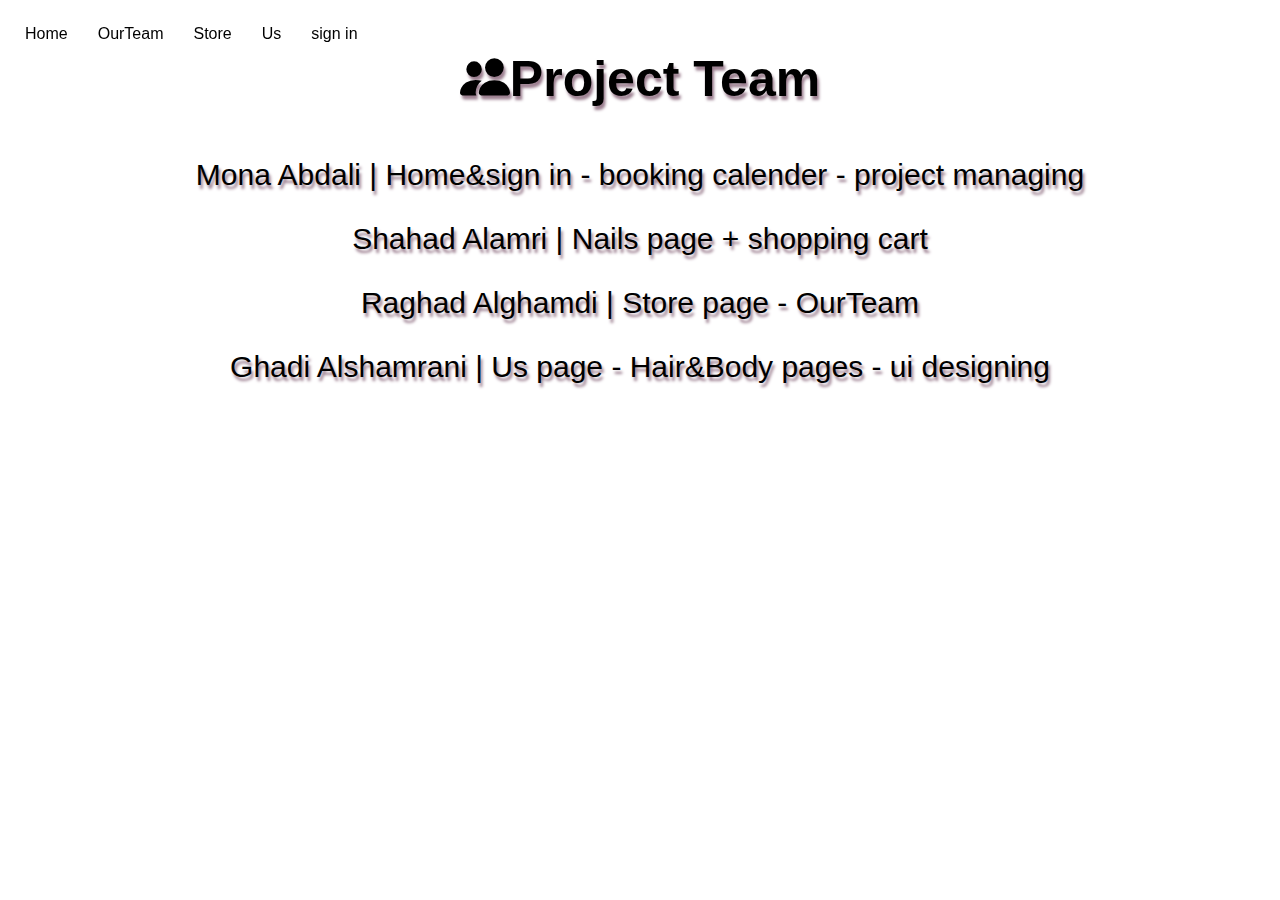
<file: about.html>
<!DOCTYPE html>
<html lang="en">
<head>
  <link rel="stylesheet" href="https://cdn.jsdelivr.net/npm/bootstrap-icons@1.11.1/font/bootstrap-icons.css">
    <link rel="stylesheet" href="aboutstyle.css">
    <title>OURTEAM</title>
</head>
<body>
    <!-- Navigation bar -->
    <ul>
        <li><a href="index.html" onclick="toggleCard()">Home</a></li>
        <li><a href="team.html" onclick="toggleCard()">OurTeam</a></li>
        <li><a href="store.html" onclick="toggleCard()">Store</a></li>
        <li><a href="about.html" onclick="toggleCard()">Us</a></li>
        <li style="float:right"><a href="sign.html" onclick="toggleCard()">sign in</a></li>
    </ul>

     <h3 class="GroupNames"><i class="bi bi-people-fill"></i>Project Team</h3>
     <div id="nameContainer"></div>

      <script>
 let teamMembers = [
  'Ghadi Alshamrani | Us page - Hair&Body pages  - ui designing',
  'Mona Abdali | Home&sign in - booking calender - project managing ',
  'Raghad Alghamdi | Store page - OurTeam ',
  'Shahad Alamri | Nails page + shopping cart ',
];

teamMembers.sort(() => Math. random ( ) - 0.5);
nameContainer = document. getElementById( 'nameContainer');
teamMembers. forEach(member => {
const memberElement = document. createElement ('p');
memberElement. textContent = member;
nameContainer.appendChild(memberElement);
});

</script>


</body>
</html>
</file>
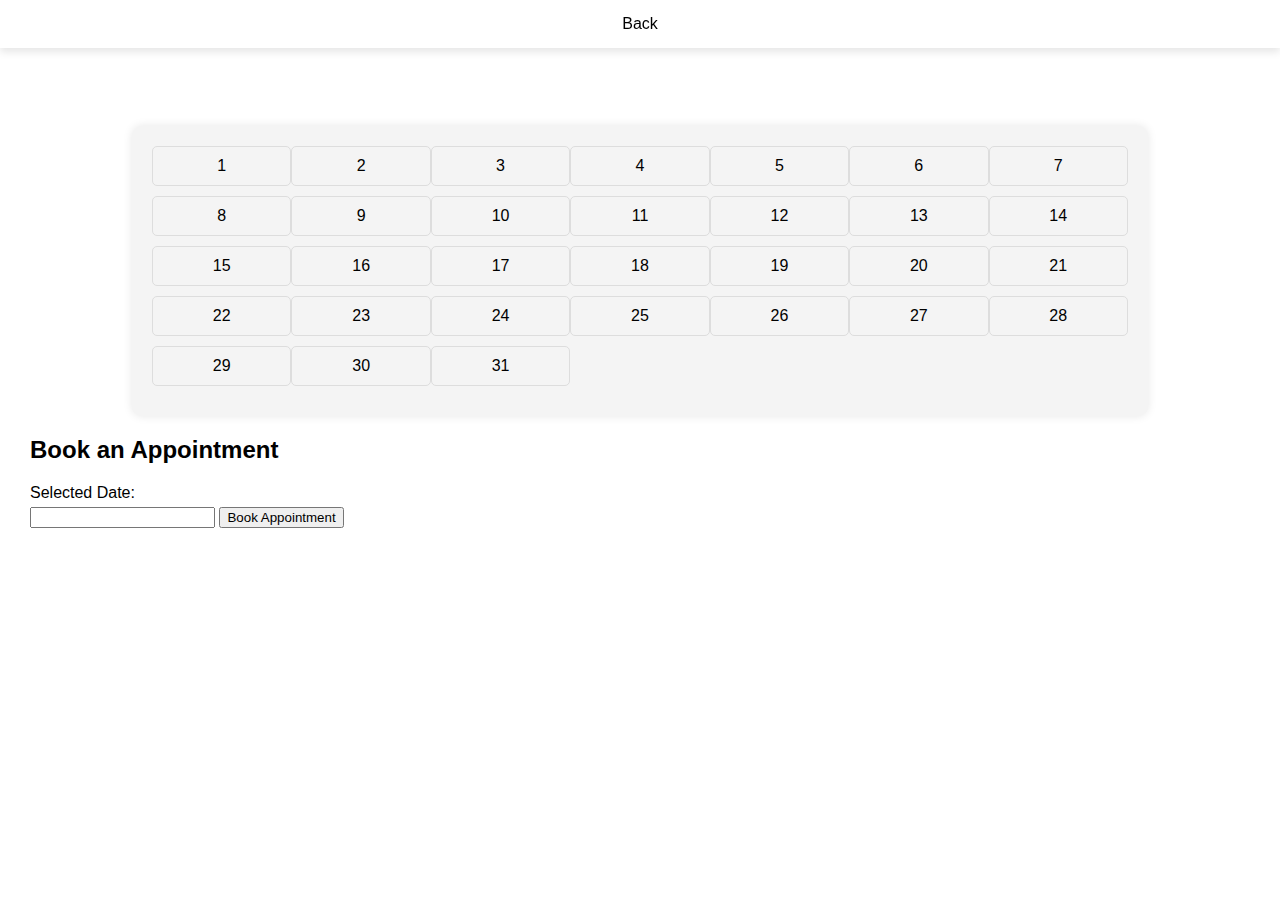
<file: Appointment.html>
<!DOCTYPE html>
<html lang="en">

<head>
    <meta charset="UTF-8">
    <meta name="viewport" content="width=device-width, initial-scale=1.0">
    <title>Appointment Booking</title>
    <style>
        body {
            font-family: 'Arial', sans-serif;
            margin: 30px;
            padding: 0;
            direction: ltr;
        }

        /* Navigation bar styling */
        ul {
            list-style-type: none;
            margin: 0;
            padding: 0;
            position: fixed;
            top: 0;
            left: 0;
            z-index: 100;
            background-color: white;
            display: flex;
            justify-content: space-around;
            align-items: center;
            width: 100%;
            box-shadow: 0px 4px 8px rgba(0, 0, 0, 0.1);
        }

        li {
            display: inline;
            color: black;
        }

        a {
            display: block;
            padding: 15px;
            color: black;
            text-decoration: none;
        }

        .calendar {
            width: 80%;
            margin: auto;
            padding: 20px;
            background-color: #f4f4f4;
            border-radius: 10px;
            box-shadow: 0 0 10px rgba(0, 0, 0, 0.1);
            margin-top: 60px; /* Adjusted margin to avoid overlap with the navbar */
        }

        .day {
            display: inline-block;
            width: 14.2857%;
            box-sizing: border-box;
            text-align: center;
            padding: 10px;
            margin-bottom: 10px;
            border: 1px solid #ddd;
            border-radius: 5px;
            cursor: pointer;
        }

        .day:hover {
            background-color: #e6e6e6;
        }

        .selected {
            background-color: #4CAF50;
            color: white;
        }

        .appointment-form {
            margin-top: 20px;
        }

        .appointment-form label {
            display: block;
            margin-bottom: 5px;
        }

        .confirmation-message {
            display: none;
            padding: 10px;
            background-color: #4CAF50;
            color: white;
            border-radius: 5px;
            margin-top: 10px;
        }
    </style>
</head>

<body>
    <!-- Navigation bar -->
    <ul>
        <li><a href="hair.html" style="color: black;">Back</a></li>
    </ul><br><br>

    <div class="calendar" id="calendar"></div>
    <div class="appointment-form" id="appointmentForm">
        <h2>Book an Appointment</h2>
        <label for="selectedDate">Selected Date:</label>
        <input type="text" id="selectedDate" readonly>
        <button onclick="bookAppointment()">Book Appointment</button>
        <div class="confirmation-message" id="confirmationMessage">Successfully booked! Looking forward to seeing you.</div>
    </div>

    <script>
        // Sample data for booked appointments
        const bookedAppointments = {};

        // Generate the calendar dynamically
        function generateCalendar() {
            const calendarDiv = document.getElementById('calendar');
            const currentDate = new Date(2023, 11, 1); // December 2023
            const daysInMonth = new Date(currentDate.getFullYear(), currentDate.getMonth() + 1, 0).getDate();

            for (let day = 1; day <= daysInMonth; day++) {
                const dateStr = `${currentDate.getFullYear()}-${(currentDate.getMonth() + 1).toString().padStart(2, '0')}-${day.toString().padStart(2, '0')}`;
                const dayDiv = document.createElement('div');
                dayDiv.classList.add('day');
                dayDiv.textContent = day;
                dayDiv.setAttribute('data-date', dateStr);

                if (!bookedAppointments[dateStr]) {
                    dayDiv.addEventListener('click', selectDate);
                }

                calendarDiv.appendChild(dayDiv);
            }
        }

        // Update the selected date in the form
        function selectDate(event) {
            const selectedDate = event.target.getAttribute('data-date');
            document.getElementById('selectedDate').value = selectedDate;

            // Highlight the selected date
            const days = document.querySelectorAll('.day');
            days.forEach(day => day.classList.remove('selected'));
            event.target.classList.add('selected');

            // Display the confirmation message
            const confirmationMessage = document.getElementById('confirmationMessage');
            confirmationMessage.style.display = 'block';

            // Hide the confirmation message after a few seconds (adjust the timeout as needed)
            setTimeout(() => {
                confirmationMessage.style.display = 'none';
            }, 5000);
        }

        // Handle the booking logic
        function bookAppointment() {
            // Here you can add more booking logic if needed
            alert('Booking logic goes here.');
        }

        // Generate the initial calendar on page load
        generateCalendar();
    </script>
</body>

</html>
</file>
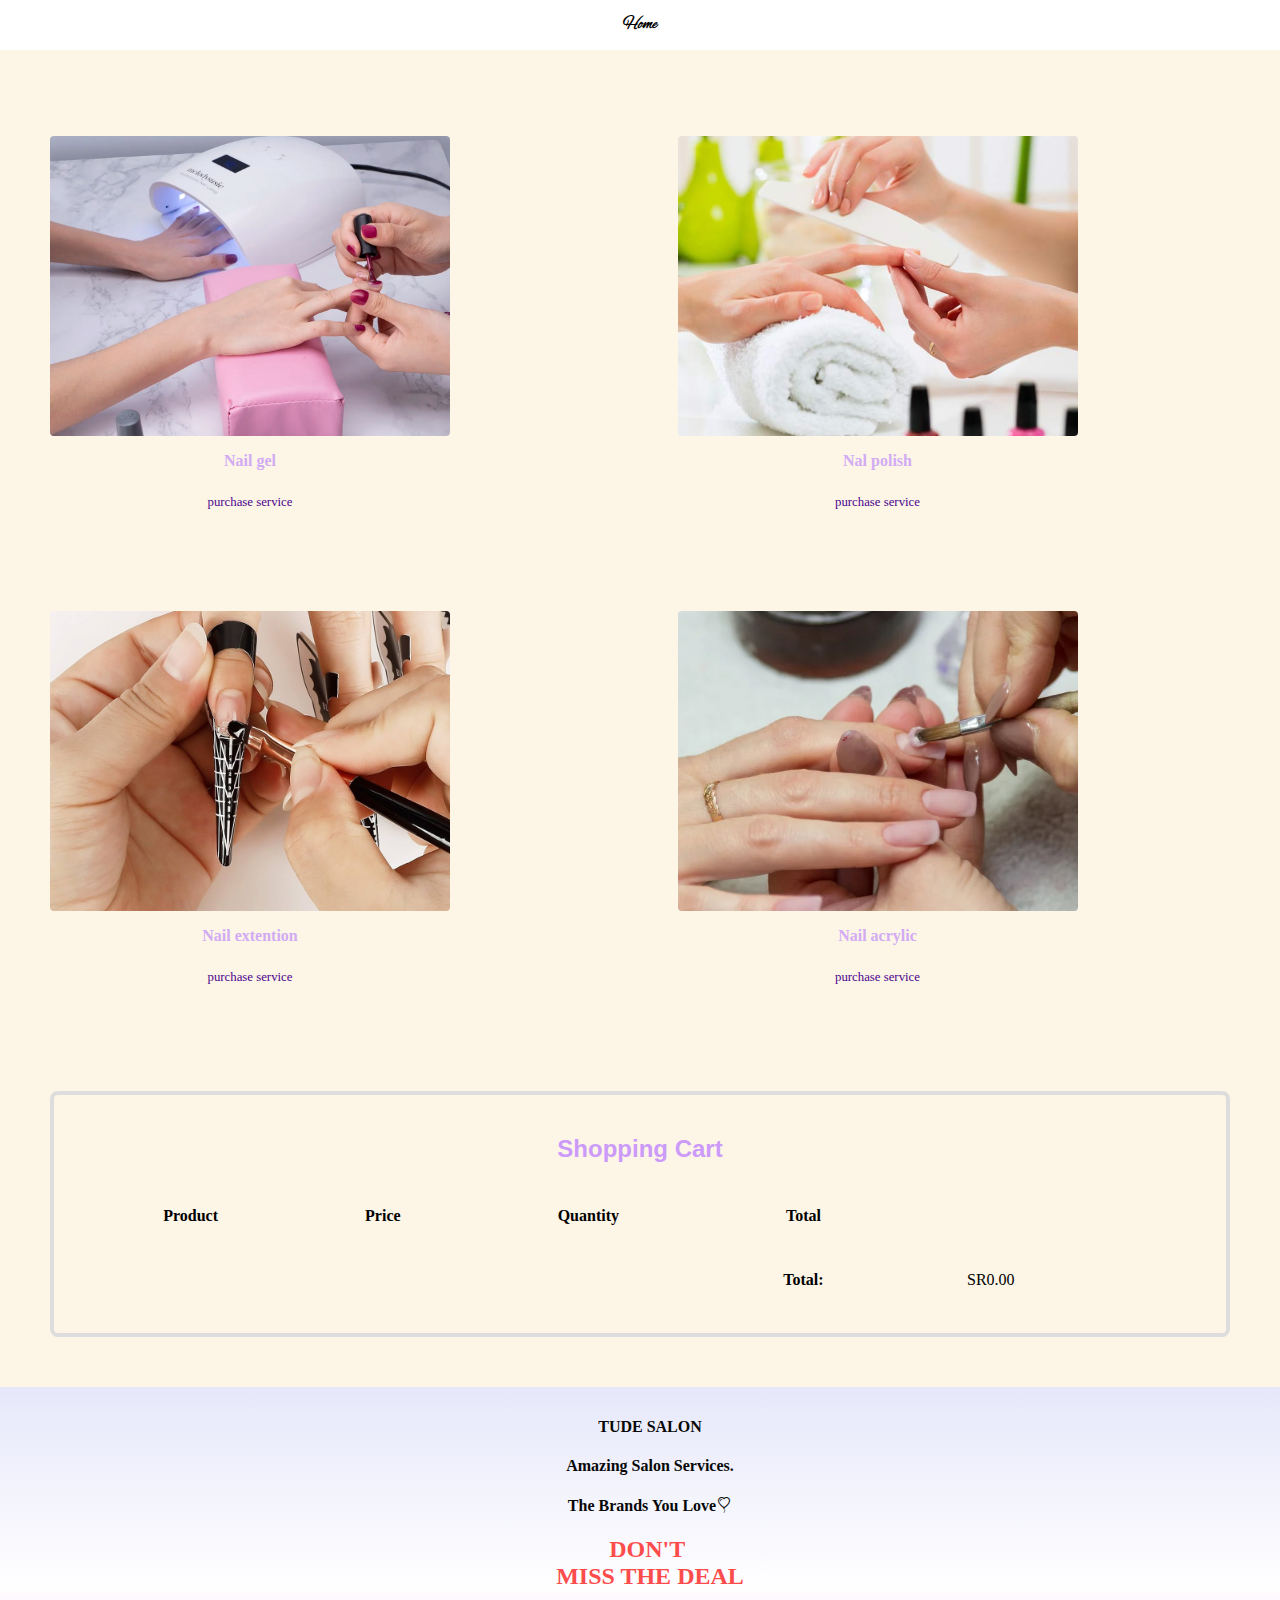
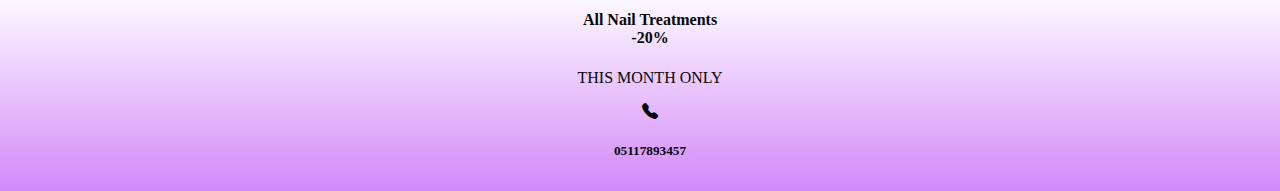
<file: nails.html>
<!DOCTYPE html>
<html lang="en">
<head>
    <meta charset="UTF-8">
    <meta name="viewport" content="width=device-width, initial-scale=1.0">
    <title>Shopping Cart</title>
    <link rel="stylesheet" href="nailstyle.css">
    <link rel="stylesheet" href="https://cdn.jsdelivr.net/npm/bootstrap-icons@1.11.1/font/bootstrap-icons.css">
    <link rel="preconnect" href="https://fonts.googleapis.com">
    <link rel="preconnect" href="https://fonts.gstatic.com" crossorigin>
    <link href="https://fonts.googleapis.com/css2?family=Alex+Brush&display=swap" rel="stylesheet">

</head>
<body>
    


<!-- Navigation bar -->
<div>
    <ul>
      <li><a href="index.html"><b>Home</b></a></li>
    </ul>
  </div> <br><br>

    <section id="product-list" class="container mt-5">
    <div class="columns">

        <div class="Services">
            <div class="card">
                <img src="nail1.jpg" class="card-img-top" alt="Product 1">
                <div class="card-body">
                    <h5 class="card-title">Nail gel</h5>
                    <p class="card-text">purchase service</p>
                    <button class="add-to-cart" data-product-id="1"><i class="bi bi-basket"></i></button>
                </div>
            </div>
        </div>

            <div class="Services">
                <div class="card">
                    <img src="nail2.jpg" class="card-img-top" alt="Product 2">
                    <div class="card-body">
                        <h5 class="card-title">Nal polish</h5>
                        <p class="card-text">purchase service</p>
                        <button class="add-to-cart" data-product-id="2"><i class="bi bi-basket"></i></button>
                    </div>
                </div>
            </div>

            <div class="Services">
                <div class="card">
                    <img src="nail3.jpg" class="card-img-top" alt="Product 3">
                    <div class="card-body">
                        <h5 class="card-title">Nail extention</h5>
                        <p class="card-text">purchase service</p>
                        <button class="add-to-cart" data-product-id="3"><i class="bi bi-basket"></i></button>
                    </div>
                </div>
            </div>

        <div class="Services">
            <div class="card">
                <img src="nail4.jpg" class="card-img-top" alt="Product 4">
                <div class="card-body">
                    <h5 class="card-title">Nail acrylic</h5>
                    <p class="card-text">purchase service</p>
                    <button class=" add-to-cart" data-product-id="4"><i class="bi bi-basket"></i></button>
                </div>
            </div>
        </div>
    </div>
    </section>
 
<!-- Shopping Cart -->
<section id="shopping-cart" class="container mt-5">
    <h2>Shopping Cart</h2>
    <table class="table">
        <thead>
            <tr>
                <th>Product</th>
                <th>Price</th>
                <th>Quantity</th>
                <th>Total</th>
                <th></th>
            </tr>
        </thead>
        <tbody id="cart-items">
            <!-- add here -->
        </tbody>
        <tfoot>
            <tr>
                <td colspan="3"></td>
                <td><strong>Total:</strong></td>
                <td id="cart-total">SR0.00</td>
            </tr>
        </tfoot>
    </table>
</section>



<footer>
    <h4>TUDE SALON</h4>
    <h4>Amazing Salon Services.</h4>
    <h4>The Brands You Love<i class="bi bi-balloon-heart"></i></h4>

    <pre><h2>DON'T 
MISS THE DEAL</h2></pre>

    <pre><h4>All Nail Treatments
-20%</h4></pre>

    <p>THIS MONTH ONLY</p>

    <i class="bi bi-telephone-fill"></i>
    <h5>05117893457</h5>
  </footer>

    <script src="https://ajax.googleapis.com/ajax/libs/jquery/3.5.1/jquery.min.js"></script>
    <script src="https://maxcdn.bootstrapcdn.com/bootstrap/4.5.2/js/bootstrap.min.js"></script>
    <script src="basketscript.js"></script>
</body>

</html>
</file>
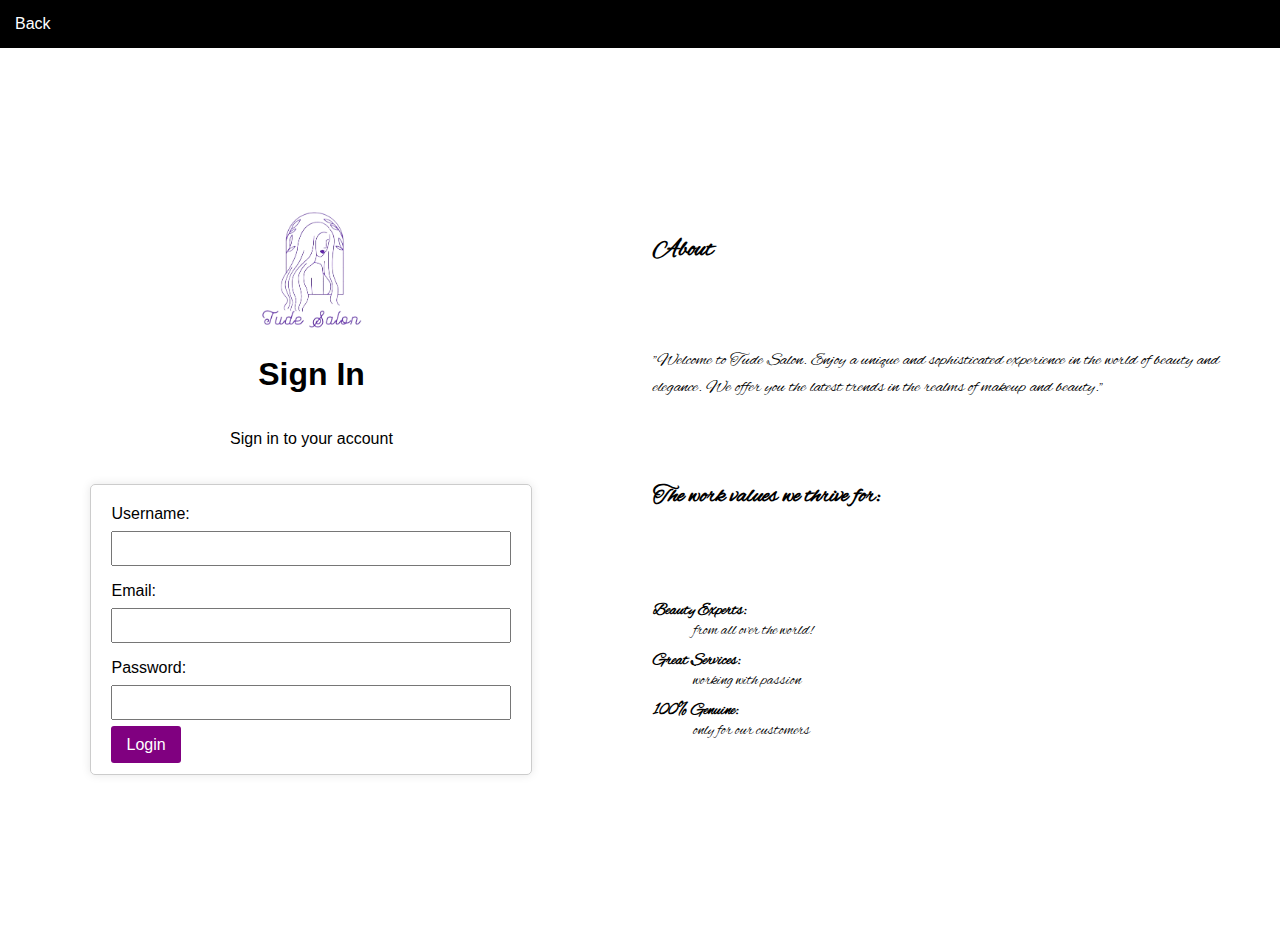
<file: sign.html>
<!DOCTYPE html>
<html lang="en">

<head>
  <meta charset="UTF-8">
  <meta name="viewport" content="width=device-width, initial-scale=1.0">
  <link rel="stylesheet" href="signstyle.css">
  <link rel="preconnect" href="https://fonts.googleapis.com">
  <link rel="preconnect" href="https://fonts.gstatic.com" crossorigin>
  <link href="https://fonts.googleapis.com/css2?family=Alex+Brush&display=swap" rel="stylesheet">

  <title>Sign In</title>
</head>

<body>
  <div class="navbar">
    <a href="index.html" class="home-button">Back</a>
  </div>

  <div class="container">
    <img src="tudlogo.png" width="130px" height="130px">
    <h1>Sign In</h1>
    <p>Sign in to your account</p>
    <form>
      <label for="username">Username:</label>
      <input type="text" id="username" name="username" required>

      <label for="email">Email:</label>
      <input type="email" id="email" name="email" required>

      <label for="password">Password:</label>
      <input type="password" id="password" name="password" required>

      <a href="index.html" class="login-button">Login</a>
    </form>
  </div>

  <div class="about-section">
    <h2 style="font-size: 25px">About</h2>
    <p id="aboutp">"Welcome to Tude Salon. Enjoy a unique and sophisticated experience in the world of beauty and elegance.
      We offer you the latest trends in the realms of makeup and beauty."</p>

    <h2 style="margin-top: 20px;">The work values we thrive for:</h2>
    <dl>
      <dt>Beauty Experts:</dt>
      <dd>from all over the world!</dd>
      <dt>Great Services:</dt>
      <dd>working with passion</dd>
      <dt>100% Genuine:</dt>
      <dd>only for our customers</dd>
    </dl>
  </div>
</body>

</html>
</file>
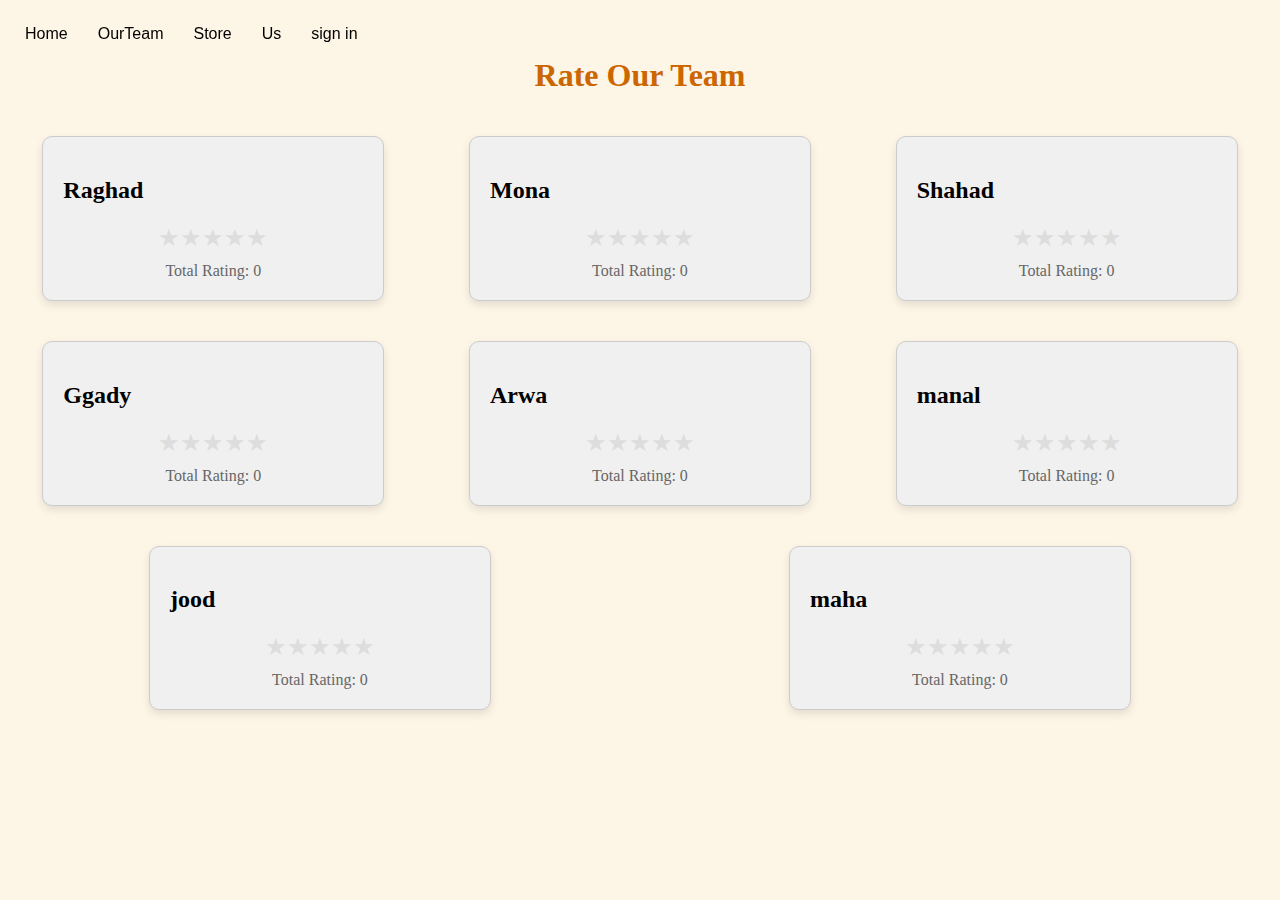
<file: team.html>
<!DOCTYPE html>
<html lang="en">
<head>
    <meta charset="UTF-8">
    <meta name="viewport" content="width=device-width, initial-scale=1.0">
<link rel="stylesheet" href="teamstyle.css">
    <style>
<link rel="preconnect" href="https://fonts.googleapis.com">
  <link rel="preconnect" href="https://fonts.gstatic.com" crossorigin>
  <link href="https://fonts.googleapis.com/css2?family=Alex+Brush&display=swap" rel="stylesheet">

        body {
            font-family: Arial, sans-serif;
            margin: 20px;
        }

        h1 {
            text-align: center;
        }

        .employee-container {
            display: flex;
            flex-wrap: wrap;
            justify-content: space-around;
        }

        .employee-card {
            width: 300px;
            margin: 20px;
            padding: 20px;
            border: 1px solid #ccc;
            border-radius: 10px;
            box-shadow: 0 4px 8px rgba(0, 0, 0, 0.1);
        }

        .rating {
            display: flex;
            justify-content: center;
            margin-top: 10px;
        }

        .star {
            color: #ddd;
            font-size: 24px;
            cursor: pointer;
        }

        .star.active {
            color: gold;
        }

        .total-rating {
            text-align: center;
            margin-top: 10px;
        }

        @media screen and (max-width: 600px) {
            .employee-card {
                width: 100%;
            }
        }
    </style>
    <script>
        // JavaScript function to handle dynamic star ratings and calculate total rating
        function rateEmployee(employeeId, starNumber) {
            // Remove 'active' class from all stars in the same rating div
            const stars = document.querySelectorAll(#employee${employeeId} .star);
            stars.forEach(star => star.classList.remove('active'));

            // Add 'active' class to stars up to the clicked star
            for (let i = 0; i < starNumber; i++) {
                stars[i].classList.add('active');
            }

            // Calculate total rating
            const totalRating = Array.from(stars).filter(star => star.classList.contains('active')).length;

            // Update total rating display
            const totalRatingDisplay = document.getElementById(totalRating${employeeId});
            totalRatingDisplay.textContent = Total Rating: ${totalRating};

            // You can send the rating data to a server for further processing/storage
        }
    </script>
</head>
<body>
    <!-- Navigation bar -->
    <ul>
        <li><a href="index.html" onclick="toggleCard()">Home</a></li>
        <li><a href="team.html" onclick="toggleCard()">OurTeam</a></li>
        <li><a href="store.html" onclick="toggleCard()">Store</a></li>
        <li><a href="us.html" onclick="toggleCard()">Us</a></li>
        <li style="float:right"><a href="sign.html" onclick="toggleCard()">sign in</a></li>
    </ul><br><br>
    <h1>Rate Our Team</h1>

    <div class="employee-container">
        <div class="employee-card" id="employee1">
            <h2>Raghad</h2>
            <div class="rating">
                <span class="star" onclick="rateEmployee(1, 1)">★</span>
                <span class="star" onclick="rateEmployee(1, 2)">★</span>
                <span class="star" onclick="rateEmployee(1, 3)">★</span>
                <span class="star" onclick="rateEmployee(1, 4)">★</span>
                <span class="star" onclick="rateEmployee(1, 5)">★</span>
            </div>
            <div class="total-rating" id="totalRating1">Total Rating: 0</div>
        </div>

        <!-- Repeat the above employee card block for employees 2 through 8 -->
        <!-- Adjust the employee number, id, and onclick function for each employee -->

        <!-- Employee 2 -->
        <div class="employee-card" id="employee2">
            <h2>Mona</h2>
            <div class="rating">
                <span class="star" onclick="rateEmployee(2, 1)">★</span>
                <span class="star" onclick="rateEmployee(2, 2)">★</span>
                <span class="star" onclick="rateEmployee(2, 3)">★</span>
                <span class="star" onclick="rateEmployee(2, 4)">★</span>
                <span class="star" onclick="rateEmployee(2, 5)">★</span>
            </div>
            <div class="total-rating" id="totalRating2">Total Rating: 0</div>
        </div>

        <!-- Repeat the above employee card block for employees 3 through 8 -->
        <!-- Adjust the employee number, id, and onclick function for each employee -->

        <!-- Employee 3 -->
        <div class="employee-card" id="employee3">
            <h2>Shahad</h2>
            <div class="rating">
                <span class="star" onclick="rateEmployee(3, 1)">★</span>
                <span class="star" onclick="rateEmployee(3, 2)">★</span>
                <span class="star" onclick="rateEmployee(3, 3)">★</span>
                <span class="star" onclick="rateEmployee(3, 4)">★</span>
                <span class="star" onclick="rateEmployee(3, 5)">★</span>
            </div>
            <div class="total-rating" id="totalRating3">Total Rating: 0</div>
        </div>

        <!-- Repeat the above employee card block for employees 4 through 8 -->
        <!-- Adjust the employee number, id, and onclick function for each employee -->

        <!-- Employee 4 -->
        <div class="employee-card" id="employee4">
            <h2>Ggady</h2>
            <div class="rating">
                <span class="star" onclick="rateEmployee(4, 1)">★</span>
                <span class="star" onclick="rateEmployee(4, 2)">★</span>
                <span class="star" onclick="rateEmployee(4, 3)">★</span>
                <span class="star" onclick="rateEmployee(4, 4)">★</span>
                <span class="star" onclick="rateEmployee(4, 5)">★</span>
            </div>
            <div class="total-rating" id="totalRating4">Total Rating: 0</div>
        </div>

        <!-- Repeat the above employee card block for employees 5 through 8 -->
        <!-- Adjust the employee number, id, and onclick function for each employee -->

        <!-- Employee 5 -->
        <div class="employee-card" id="employee5">
            <h2>Arwa</h2>
            <div class="rating">
                <span class="star" onclick="rateEmployee(5, 1)">★</span>
                <span class="star" onclick="rateEmployee(5, 2)">★</span>
                <span class="star" onclick="rateEmployee(5, 3)">★</span>
                <span class="star" onclick="rateEmployee(5, 4)">★</span>
                <span class="star" onclick="rateEmployee(5, 5)">★</span>
            </div>
            <div class="total-rating" id="totalRating5">Total Rating: 0</div>
        </div>

        <!-- Employee 6 -->
        <div class="employee-card" id="employee6">
            <h2>manal</h2>
            <div class="rating">
                <span class="star" onclick="rateEmployee(6, 1)">★</span>
                <span class="star" onclick="rateEmployee(6, 2)">★</span>
                <span class="star" onclick="rateEmployee(6, 3)">★</span>
                <span class="star" onclick="rateEmployee(6, 4)">★</span>
                <span class="star" onclick="rateEmployee(6, 5)">★</span>
            </div>
            <div class="total-rating" id="totalRating6">Total Rating: 0</div>
        </div>

        <!-- Employee 7 -->
        <div class="employee-card" id="employee7">
            <h2>jood</h2>
            <div class="rating">
                <span class="star" onclick="rateEmployee(7, 1)">★</span>
                <span class="star" onclick="rateEmployee(7, 2)">★</span>
                <span class="star" onclick="rateEmployee(7, 3)">★</span>
                <span class="star" onclick="rateEmployee(7, 4)">★</span>
                <span class="star" onclick="rateEmployee(7, 5)">★</span>
            </div>
            <div class="total-rating" id="totalRating7">Total Rating: 0</div>
        </div>

        <!-- Employee 8 -->
        <div class="employee-card" id="employee8">
            <h2>maha</h2>
            <div class="rating">
                <span class="star" onclick="rateEmployee(8, 1)">★</span>
                <span class="star" onclick="rateEmployee(8, 2)">★</span>
                <span class="star" onclick="rateEmployee(8, 3)">★</span>
                <span class="star" onclick="rateEmployee(8, 4)">★</span>
                <span class="star" onclick="rateEmployee(8, 5)">★</span>
            </div>
            <div class="total-rating" id="totalRating8">Total Rating: 0</div>
        </div>
    </div>

</body>
</html>
</file>
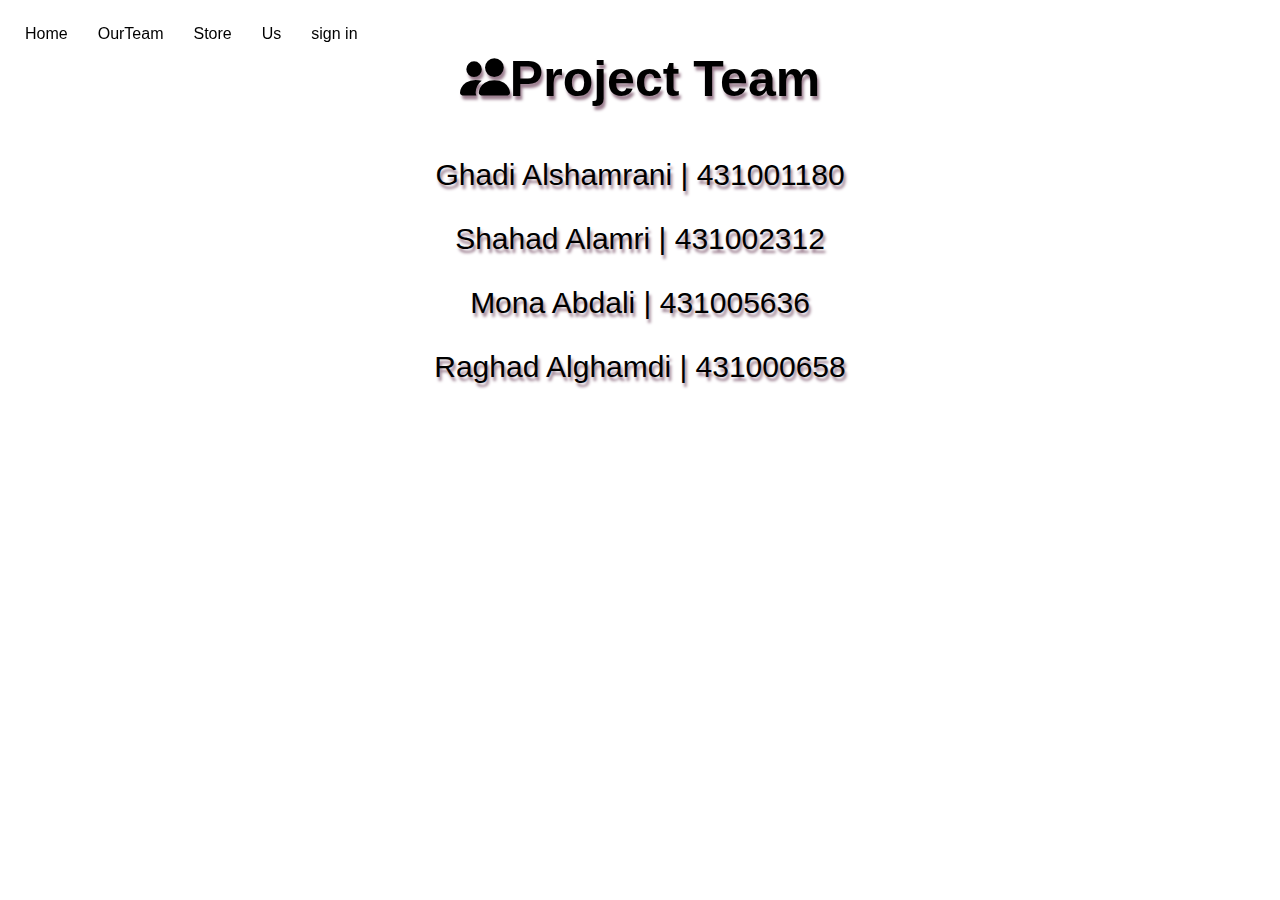
<file: us.html>
<!DOCTYPE html>
<html lang="en">
<head>
  <link rel="stylesheet" href="https://cdn.jsdelivr.net/npm/bootstrap-icons@1.11.1/font/bootstrap-icons.css">
    <link rel="stylesheet" href="ustyle.css">
    <title>OURTEAM</title>
</head>
<body>
    <!-- Navigation bar -->
    <ul>
        <li><a href="index.html" onclick="toggleCard()">Home</a></li>
        <li><a href="team.html" onclick="toggleCard()">OurTeam</a></li>
        <li><a href="store.html" onclick="toggleCard()">Store</a></li>
        <li><a href="us.html" onclick="toggleCard()">Us</a></li>
        <li style="float:right"><a href="sign.html" onclick="toggleCard()">sign in</a></li>
    </ul>

     <h3 class="GroupNames"><i class="bi bi-people-fill"></i>Project Team</h3>
     <div id="nameContainer"></div>

      <script>
 let teamMembers = [
  'Ghadi Alshamrani | 431001180',
  'Mona Abdali | 431005636 ',
  'Raghad Alghamdi | 431000658 ',
  'Shahad Alamri | 431002312',
];

teamMembers.sort(() => Math. random ( ) - 0.5);
nameContainer = document. getElementById( 'nameContainer');
teamMembers. forEach(member => {
const memberElement = document. createElement ('p');
memberElement. textContent = member;
nameContainer.appendChild(memberElement);
});

</script>


</body>
</html>
</file>
<file: aboutstyle.css>
h3 { algin: center; }

ul {
  list-style-type: none;
  margin: 10px;
  padding: 0;
  position: fixed;
  z-index: 100;
  top: 0;
  left: 0;
  width: 100%;
  background-color: transparent;
  display: flex;
  justify-content: 40px;
  align-items: center;
}

li {
  display: inline;
  left: 30;
  color: white ;
}

ul a {
  display: block;
  padding: 15px;
  color: black;
  text-decoration: none;
  transition: background-color 0.3s, color 0.3s; /* Add a smooth transition for a smoother hover effect */
}

ul a:hover {
  background-color: white;
  border-radius: 30px;
  color: black;
}

ul .active a {
  background-color: #9C8FBA;
  color: black;
}

.GroupNames{
    text-align: center;
    font-size: 50px;
    text-shadow:2px 4px 3px rgb(156, 127, 144);
    font-family: 'Lucida Sans', 'Lucida Sans Regular', 'Lucida Grande', 'Lucida Sans Unicode', Geneva, Verdana, sans-serif;
    
  }
  
  div{ 
  text-align: center;
  font-family: 'Lucida Sans', 'Lucida Sans Regular', 'Lucida Grande', 'Lucida Sans Unicode', Geneva, Verdana, sans-serif;
  font-size: 30px;
  text-align: center;
  margin: auto;
  text-shadow:2px 4px 3px rgb(156, 127, 144);

  }

  body{
    background-color: white;
    font-family: 'Arial';
    }
</file>
<file: nailstyle.css>
/* nails style */

body {
  margin: auto;
  padding: 0;
  algin-items: center;
  family-font: 'Arial';
  background: #fdf5e6;
}

/* Navigation bar styling */
ul {
    font-family: 'Alex Brush', cursive;
    list-style-type: none;
    margin: 0;
    padding: 0;
    z-index: 100;
    background-color: white;
    display: flex;
    justify-content: space-around;
    text-align: left;
    width: 100%;
}

li {
    display: inline;
}

a {
    display: block;
    padding: 15px;
    color: black;
    text-decoration: none;
}

 
pre,
h2 {
    color: rgb(252, 76, 76);
    text-align: center;
    font-family: "Times New Roman", Times, serif;
}

pre,
h4 {
    color: rgb(8, 8, 8);
}

.card-img-top {
    width: 400px;
    height: 300px; /* Adjust the height as needed for uniform size */
    border-radius: 4px;
    object-fit: cover;
}

.columns {
    display: grid;
    family-font: 'Arial';
    grid-template-columns: repeat(auto-fill, minmax(460px, 1fr)); /* Adjust the minmax value for the desired size */
    gap: 15px; /* Adjust gap as needed */
    justify-content: space-around;
    align-items: center;
    margin: 20px;
}

.card {
    margin: 30px;
    family-font: 'Arial';
    border:0px; /* Adjust border size as needed */
    border-radius: 4px;
    background-color: transparent;
    width: 400px;
    height: 400px; /* Adjust the height as needed for uniform size */
}


.card-body {
    display: flex;
    flex-direction: column;
    family-font: 'Arial';
    padding: 5px; /* Adjust padding as needed */
    gap: 5px;
}

.card-title {
    color: rgb(209, 171, 244);
    family-font: 'Arial';
    text-align: center;
    margin: 7px;
    font-size: 1rem; /* Adjust font size for the title */
}

.card-text {
    color: rgb(75, 4, 142);
    text-align: center;
    font-size: 0.8rem; /* Adjust font size for the text */'
    family-font: 'Arial';
}

.add-to-cart {
    padding: 5px; /* Adjust padding as needed */
    color: black;
    background-color: white;
    cursor: pointer;
    border-radius: 4px;
    border: 0px;
}

/* Additional styles for hover effect */
.card:hover {
    transform: scale(1.05); /* Increase the size on hover */
    transition: transform 0.3s ease-in-out; /* Add a smooth transition effect */
}

.add-to-cart {
    display: none; /* Initially hide the "Add to Cart" button */
}

.card:hover .add-to-cart {
    display: block; /* Display the button on hover */
}

/* Adjust the appearance of the button on hover if needed */
.card:hover .add-to-cart {
    background-color: white;
    color: black;
    transition: background-color 0.3s ease-in-out, color 0.3s ease-in-out;
}


#shopping-cart {
    border: 4px solid #ddd; /* Add a border to the shopping cart container */
    border-radius: 8px; /* Optional: Add border-radius for rounded corners */
    padding: 20px; /* Add padding for spacing within the border */
    margin-top: 30px; /* Adjust margin-top as needed */
    margin: 50px;
}

#shopping-cart h2 {
    color: rgb(204, 155, 250);
    font-family: 'Franklin Gothic Medium', 'Arial Narrow', Arial, sans-serif;
}

#shopping-cart table {
    margin-top: 20px;
    width: 90%;
}

#shopping-cart th,
#shopping-cart td {
    text-align: center;
    height: 60px;
}

.remove-from-cart {
    padding: 0;
    color: brown;
    background-color: rgb(255, 255, 255);
    cursor: pointer;
    border: 0;
}

.bi-x-circle {
    cursor: pointer;
}

footer {
    margin-top: auto;
    padding: 10px;
    text-align: center;
    color: rgb(7, 7, 7);
    background-color: rgb(92, 6, 253);
    background-image: linear-gradient( #e6e8fa, rgb(255, 254, 255), rgb(210, 137, 249));
    width: 100%;
}
</file>
<file: signstyle.css>
body {
  font-family: Arial, sans-serif;
  display: flex;
  align-items: center;
  justify-content: center;
  height: 100vh;
  margin: 0;
  padding: 0;
  padding-top: 40px;
}

.navbar {
  background-color: black;
  overflow: hidden;
  position: fixed;
  top: 0;
  width: 100%;
}

.home-button {
  display: block;
  float: left;
  padding: 15px;
  color: white;
  text-decoration: none;
}

.container {
  display: flex;
  flex-direction: column;
  align-items: center;
  width: 80%;
  max-width: 1200px; /* Set a maximum width for larger screens */
  margin: 0 auto; /* Center the container horizontally */
}

h1,
p {
  text-align: center;
}

form {
  width: 100%;
  max-width: 400px;
  padding: 20px;
  border: 1px solid #ccc;
  border-radius: 5px;
  box-shadow: 0 0 10px rgba(0, 0, 0, 0.1);
  margin-top: 20px; /* Add space between the form and previous content */
}

label {
  display: block;
  margin-bottom: 8px;
}

input {
  width: 100%;
  padding: 8px;
  margin-bottom: 16px;
  box-sizing: border-box;
}

.login-button {
  background-color: purple;
  color: white;
  padding: 10px 15px;
  border: none;
  border-radius: 3px;
  cursor: pointer;
}

a {
  text-decoration: none;
}


h2,
#aboutp,
dl {
  color: black;
  text-align: left;
  padding: 30px;
  font-family: 'Alex Brush', cursive;

}

#aboutp {
  font-size: 18px;
  line-height: 1.5;
  margin-bottom: 10px;
}

dl {
  margin-top: 10px;
}

dt {
  font-weight: bold;
  margin-top: 10px;
}

dd {
  margin-bottom: 10px;
}
</file>
<file: teamstyle.css>
body {
    margin: 0;
  padding: 0;
  font-family: 'Alex Brush', cursive;
  background: #fdf5e6;
}

h1 {
    text-align: center;
    color: #cc6600; /* Warm color for the heading */
}

.employee-container {
    display: flex;
    flex-wrap: wrap;
    justify-content: space-around;
}

/* Navigation bar styling */
ul {
  list-style-type: none;
  margin: 10px;
  padding: 0;
  position: fixed;
  z-index: 100;
  top: 0;
  left: 0;
  width: 100%;
  background-color: transparent;
  font-family: 'Arial';
  display: flex;
  justify-content: 40px;
  align-items: center;
}


li {
  display: inline;
  left: 30;
  color: black ;
}

a {
  display: block;
  padding: 15px;
  color: black;
  text-decoration: none;
  transition: background-color 0.3s, color 0.3s; /* Add a smooth transition for a smoother hover effect */
}


.active {
  background-color: #04AA6D;
  color: white;
}
.employee-card {
    width: 300px;
    margin: 20px;
    padding: 20px;
    border: 1px solid #ccc;
    border-radius: 10px;
    box-shadow: 0 4px 8px rgba(0, 0, 0, 0.1);
    background-color: #f0f0f0 /* Moccasin */
}

.rating {
    display: flex;
    justify-content: center;
    margin-top: 10px;
}

.star {
    color: #8b4513; /* SaddleBrown */
    font-size: 24px;
    cursor: pointer;
}

.star.active {
    color: #cd853f; /* Peru */
}

.total-rating {
    text-align: center;
    margin-top: 10px;
    color: #666; /* Color for the total rating text */
}

@media screen and (max-width: 600px) {
    .employee-card {
        width: 100%;
    }
}
</file>
<file: ustyle.css>
h3 { algin: center; }

ul {
  list-style-type: none;
  margin: 10px;
  padding: 0;
  position: fixed;
  z-index: 100;
  top: 0;
  left: 0;
  width: 100%;
  background-color: transparent;
  display: flex;
  justify-content: 40px;
  align-items: center;
}

li {
  display: inline;
  left: 30;
  color: white ;
}

ul a {
  display: block;
  padding: 15px;
  color: black;
  text-decoration: none;
  transition: background-color 0.3s, color 0.3s; /* Add a smooth transition for a smoother hover effect */
}

ul a:hover {
  background-color: white;
  border-radius: 30px;
  color: black;
}

ul .active a {
  background-color: #9C8FBA;
  color: black;
}

.GroupNames{
    text-align: center;
    font-size: 50px;
    text-shadow:2px 4px 3px rgb(156, 127, 144);
    font-family: 'Lucida Sans', 'Lucida Sans Regular', 'Lucida Grande', 'Lucida Sans Unicode', Geneva, Verdana, sans-serif;
    
  }
  
  div{ 
  text-align: center;
  font-family: 'Lucida Sans', 'Lucida Sans Regular', 'Lucida Grande', 'Lucida Sans Unicode', Geneva, Verdana, sans-serif;
  font-size: 30px;
  text-align: center;
  margin: auto;
  text-shadow:2px 4px 3px rgb(156, 127, 144);

  }

  body{
    background-color: white;
    font-family: 'Arial';
    }
</file>
